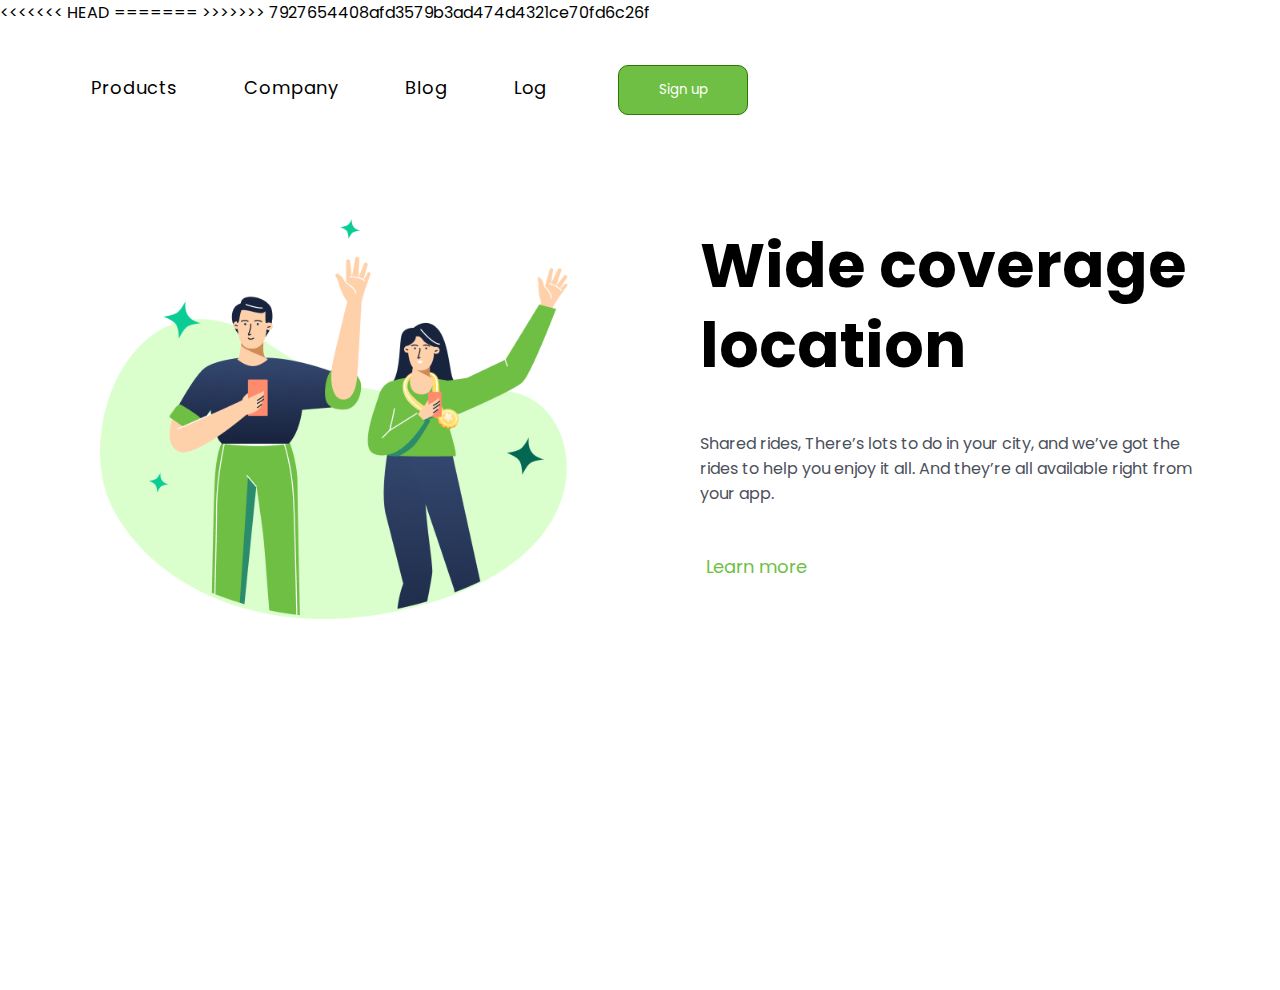
<file: DESAFIO CSS/index.html>
<!DOCTYPE html>
<html lang="pt-br">
<head>
    <meta charset="UTF-8">
    <meta name="viewport" content="width=device-width, initial-scale=1.0">
    <link rel="stylesheet" href="style-desafio.css">
<<<<<<< HEAD
    <title>Desafio CSS1 223</title>
=======
    <title>Desafio CSS1 -- 122 </title>
>>>>>>> 7927654408afd3579b3ad474d4321ce70fd6c26f
    <link rel="preconnect" href="https://fonts.googleapis.com">
<link rel="preconnect" href="https://fonts.gstatic.com" crossorigin>
<link href="https://fonts.googleapis.com/css2?family=Poppins:ital,wght@0,100;0,200;0,300;0,400;0,500;0,600;0,700;0,800;0,900;1,100;1,200;1,300;1,400;1,500;1,600;1,700;1,800;1,900&display=swap" rel="stylesheet">
</head>
<body>
    <header>
        <a href="" class="link-header">Products</a>
        <a href="" class="link-header">Company</a>
        <a href="" class="link-header">Blog</a>
        <a href="" class="link-header">Log</a>
        <button class="sg">Sign up</button>
    </header>
    <main>
        <img src="./(Positive) Congratulation You get 40 point for your ride.png" alt="img-logo">
    </main>
        <section>
        <h1>Wide coverage location</h1>
            <p>Shared rides, There’s lots to do in your city, and we’ve got the rides to help you enjoy it all. And they’re all available right from your app.</p>
            <button class="sgg">Learn more</button>
    </section>
</body>
</html>
</file>
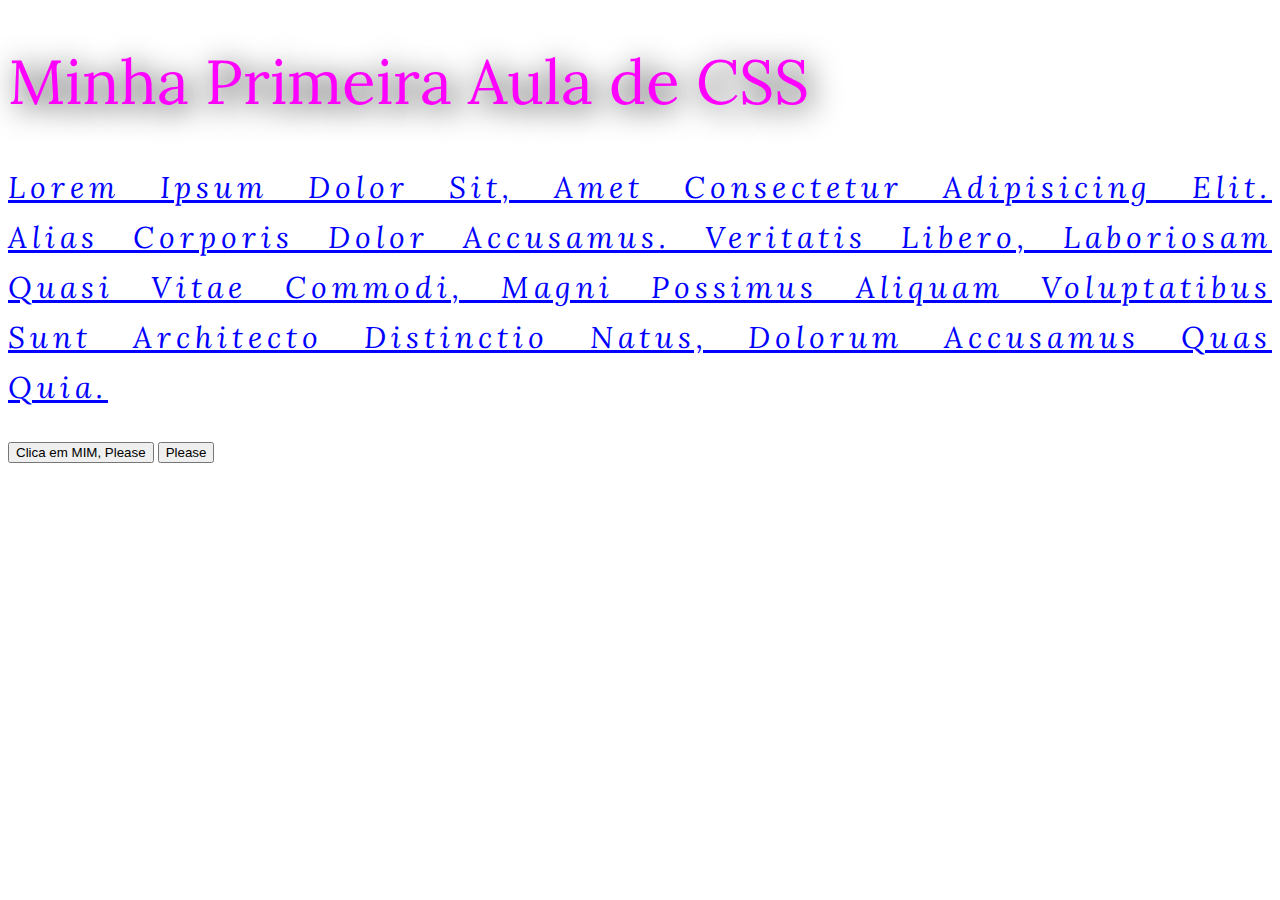
<file: Exercises/index.html>
<!DOCTYPE html>
<html lang="pt-br">

<head>
    <meta charset="UTF-8">
    <meta name="viewport" content="width=device-width, initial-scale=1.0">
    <title>Css</title>
    <link rel="stylesheet" href="style.css">
    <link rel="preconnect" href="https://fonts.googleapis.com">
<link rel="preconnect" href="https://fonts.gstatic.com" crossorigin>
<link href="https://fonts.googleapis.com/css2?family=Lora:ital,wght@0,400..700;1,400..700&family=Poppins:ital,wght@0,100;0,200;0,300;0,400;0,500;0,600;0,700;0,800;0,900;1,100;1,200;1,300;1,400;1,500;1,600;1,700;1,800;1,900&family=Sigmar&display=swap" rel="stylesheet">
</head>

<body>

    <h1>
        Minha Primeira Aula de CSS
    </h1>
    <p>
        Lorem ipsum dolor sit, amet consectetur adipisicing elit. Alias corporis dolor accusamus. Veritatis libero,
        laboriosam quasi vitae commodi, magni possimus aliquam voluptatibus sunt architecto distinctio natus,
        dolorum accusamus quas quia.
    </p>


    <button>Clica em MIM, Please</button>
    <button>Please</button>

</body>

</html>
</file>
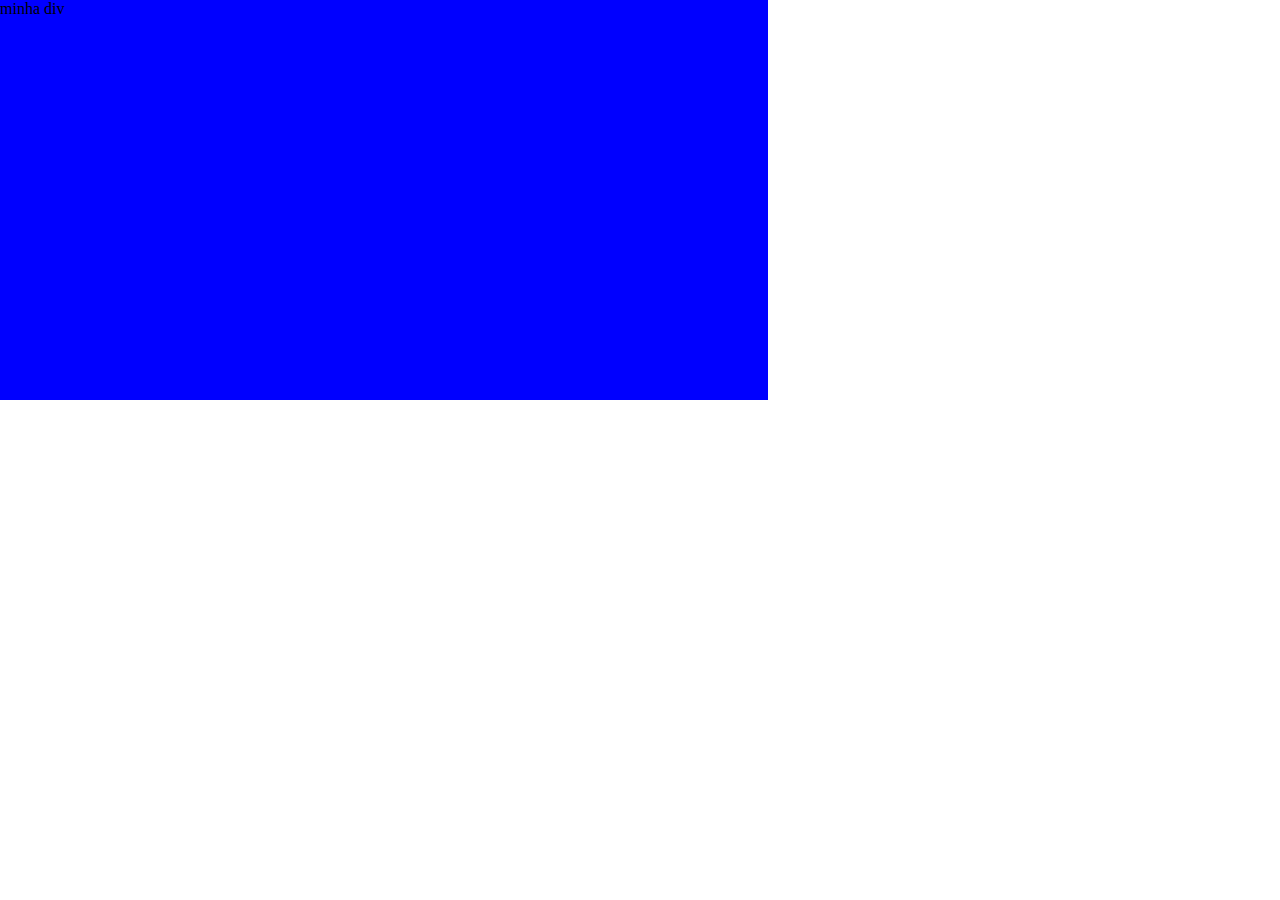
<file: Exercises/CALC.html>
<!DOCTYPE html>
<html lang="en">
<head>
    <meta charset="UTF-8">
    <meta name="viewport" content="width=device-width, initial-scale=1.0">
    <title>Calc</title>
    <link rel="stylesheet" href="style-calc.css">
</head>
<body>
 
    <div class="blues">minha div</div>
    
   
</body>
</html>
</file>
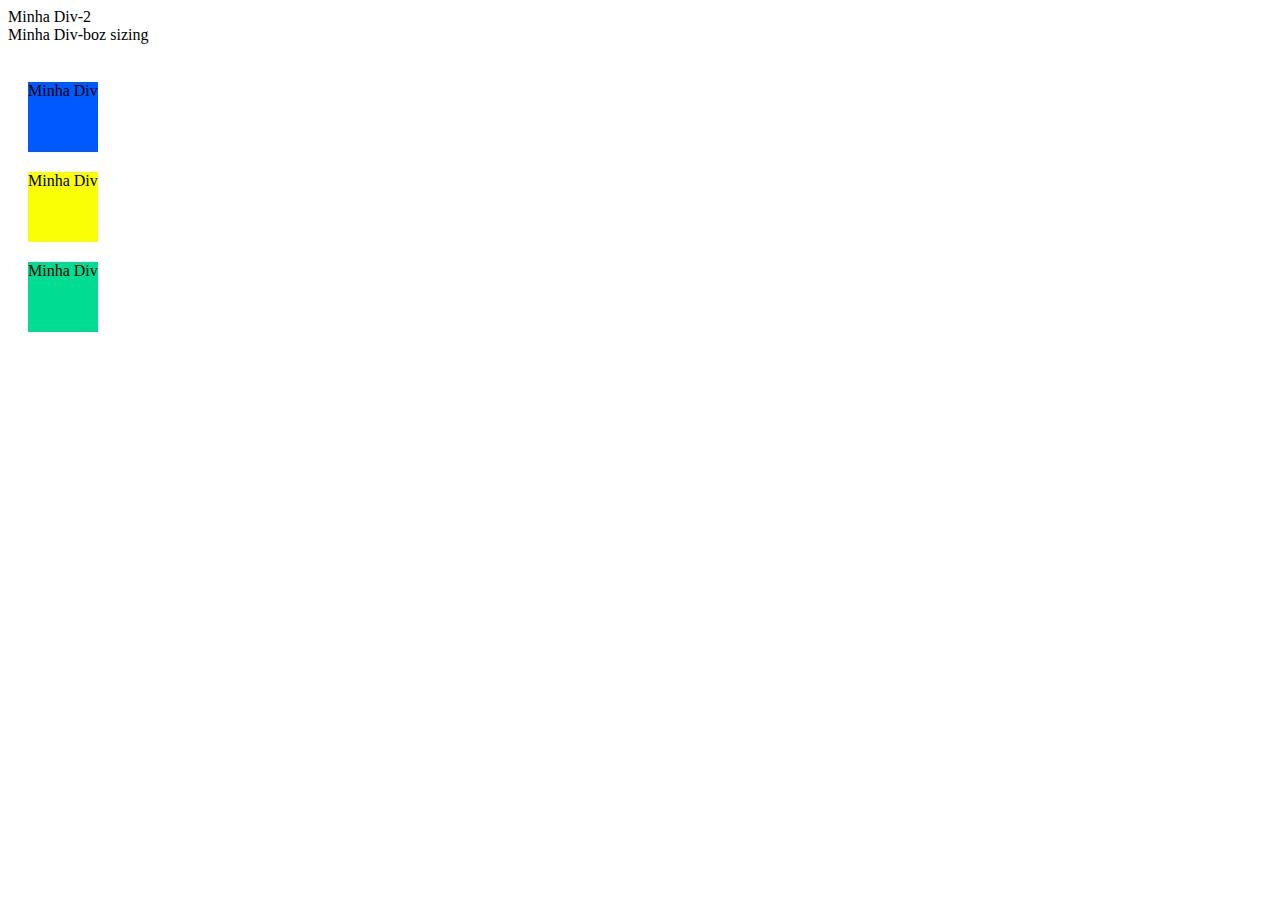
<file: Exercises/index2.html>
<!DOCTYPE html>
<html lang="en">
<head>
    <meta charset="UTF-8">
    <meta name="viewport" content="width=device-width, initial-scale=1.0">
    <title>Css</title>
    <link rel="stylesheet" href="style2.css">
</head>
<body>
    <div class="box1>
        Minha Div1
    </div>

    <div class="box2">
        Minha Div-2
    </div>

    <div class="box3">
        Minha Div-boz sizing
    </div>
    <br>

    <div class="box">
        Minha Div
    </div> 

    <div class="box box5">
        Minha Div
    </div>

    <div class="box box6">
        Minha Div
    </div>
    
</body>
</html>
</file>
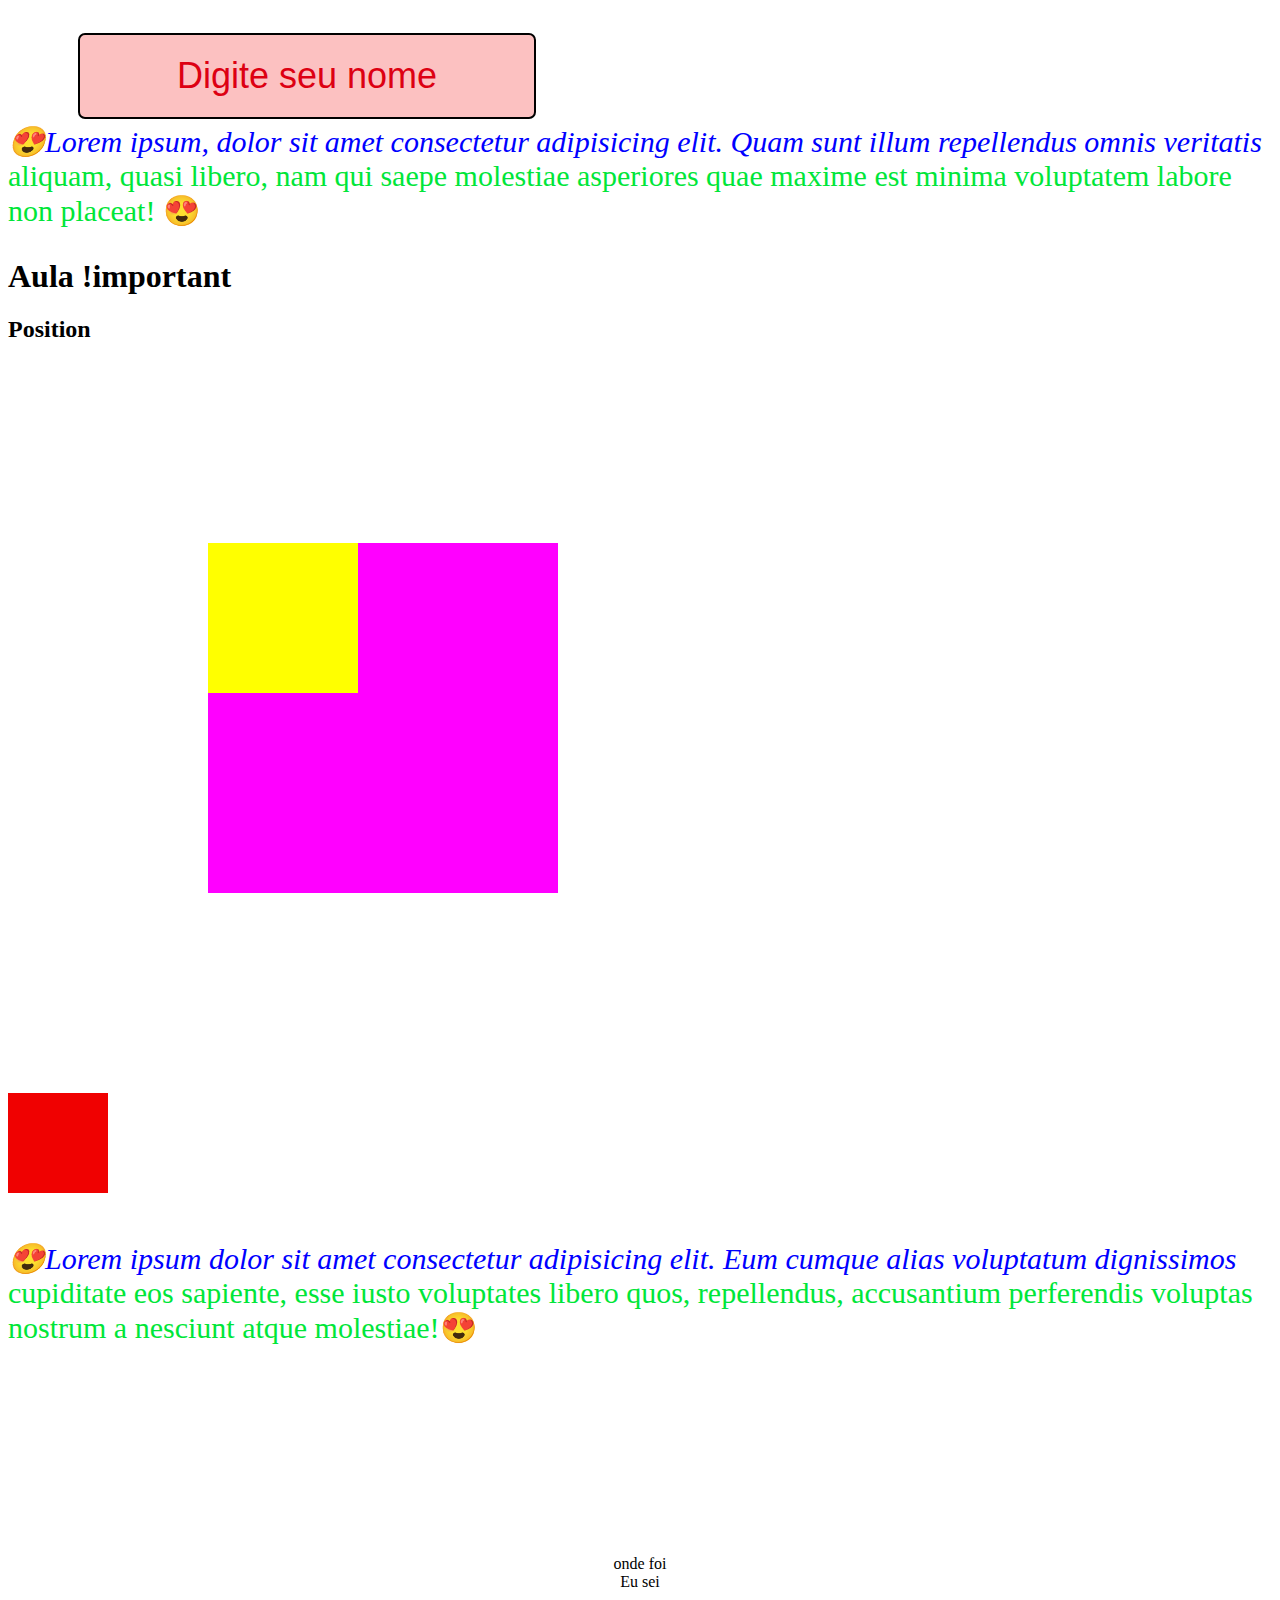
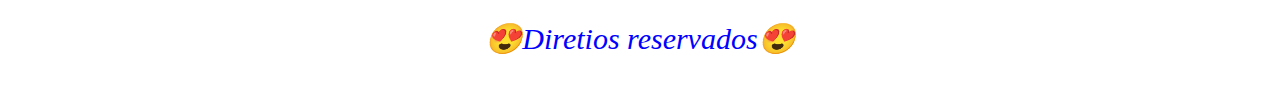
<file: Exercises/prática.html>
<!DOCTYPE html>
<html lang="pt-br">

<head>
    <meta charset="UTF-8">
    <meta name="viewport" content="width=device-width, initial-scale=1.0">
    <title>CSS prática</title>
    <link rel="stylesheet" href="prática.css">
</head>

<body>
    <input type="text" placeholder="Digite seu nome" >
    <p>Lorem ipsum, dolor sit amet consectetur adipisicing elit. Quam sunt illum repellendus omnis veritatis aliquam, quasi libero, nam qui saepe molestiae asperiores quae maxime est minima voluptatem labore non placeat!
    </p>
    <h1>Aula !important </h1>
    
    <h2>Position</h2>
    <div class="Dad">
        <div class="Son">
        </div>

    </div>
    <div class="tananan">

    </div>

<br>

    <div>


 <P>Lorem ipsum dolor sit amet consectetur adipisicing elit. Eum cumque alias voluptatum dignissimos cupiditate eos sapiente, esse iusto voluptates libero quos, repellendus, accusantium perferendis voluptas nostrum a nesciunt atque molestiae!</P>
    </div>
<br>
<br>
<br>
<br>
<br>
<br>
<br>
<br>
<br>
<br>

    <footer>
 onde foi 
 <br>
 Eu sei

<P>Diretios reservados</P>
    </footer>
</body>

</html>
</file>
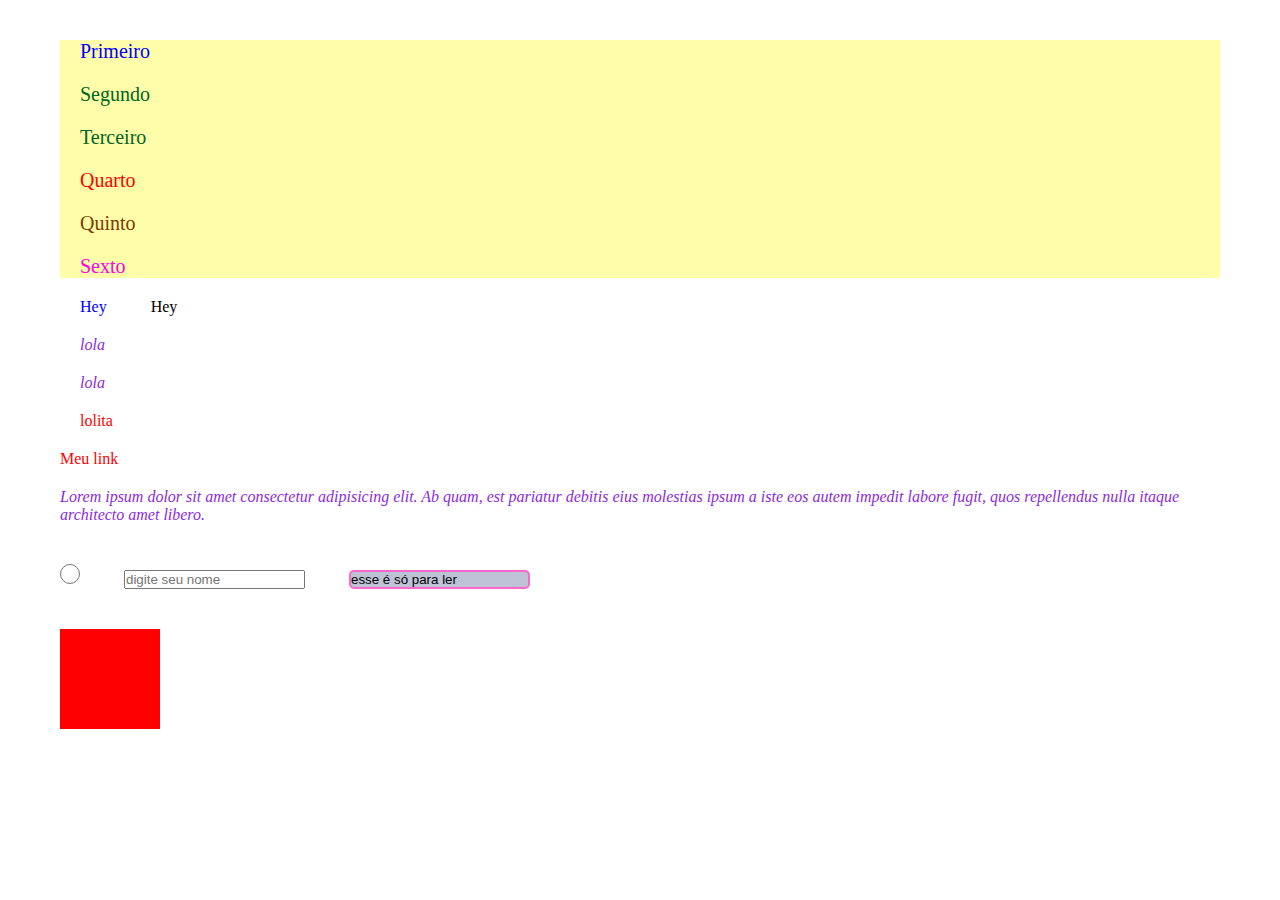
<file: Exercises/pseudoclasses.html>
<!DOCTYPE html>
<html lang="en">
<head>
    <meta charset="UTF-8">
    <meta name="viewport" content="width=device-width, initial-scale=1.0">
    <title>PClasses</title>
    <link rel="stylesheet" href="pclasses.css">
</head>
<body>
    <ul>
        <li>Primeiro</li>
        <li>Segundo</li>
        <li>Terceiro</li>
        <li>Quarto</li>
        <li>Quinto</li>
        <li class="ull">Sexto</li>
    </ul>

    <div> 
        <span>Hey</span>
        <span>Hey</span>
        <p>lola</p>
        <p>lola</p>
        <p class="not">lolita</p>
    </div>
    <a href="#idf9349">Meu link</a>
    <p>Lorem ipsum dolor sit amet consectetur adipisicing elit. Ab quam, est pariatur debitis eius molestias ipsum a iste eos autem impedit labore fugit, quos repellendus nulla itaque architecto amet libero.</p>
    <input class="radio"  type="radio" >
    <input class="text" type="text" placeholder="digite seu nome">
    <input class="read" value="esse é só para ler" readonly>
    <div class="container"></div>
</body>
</html>
</file>
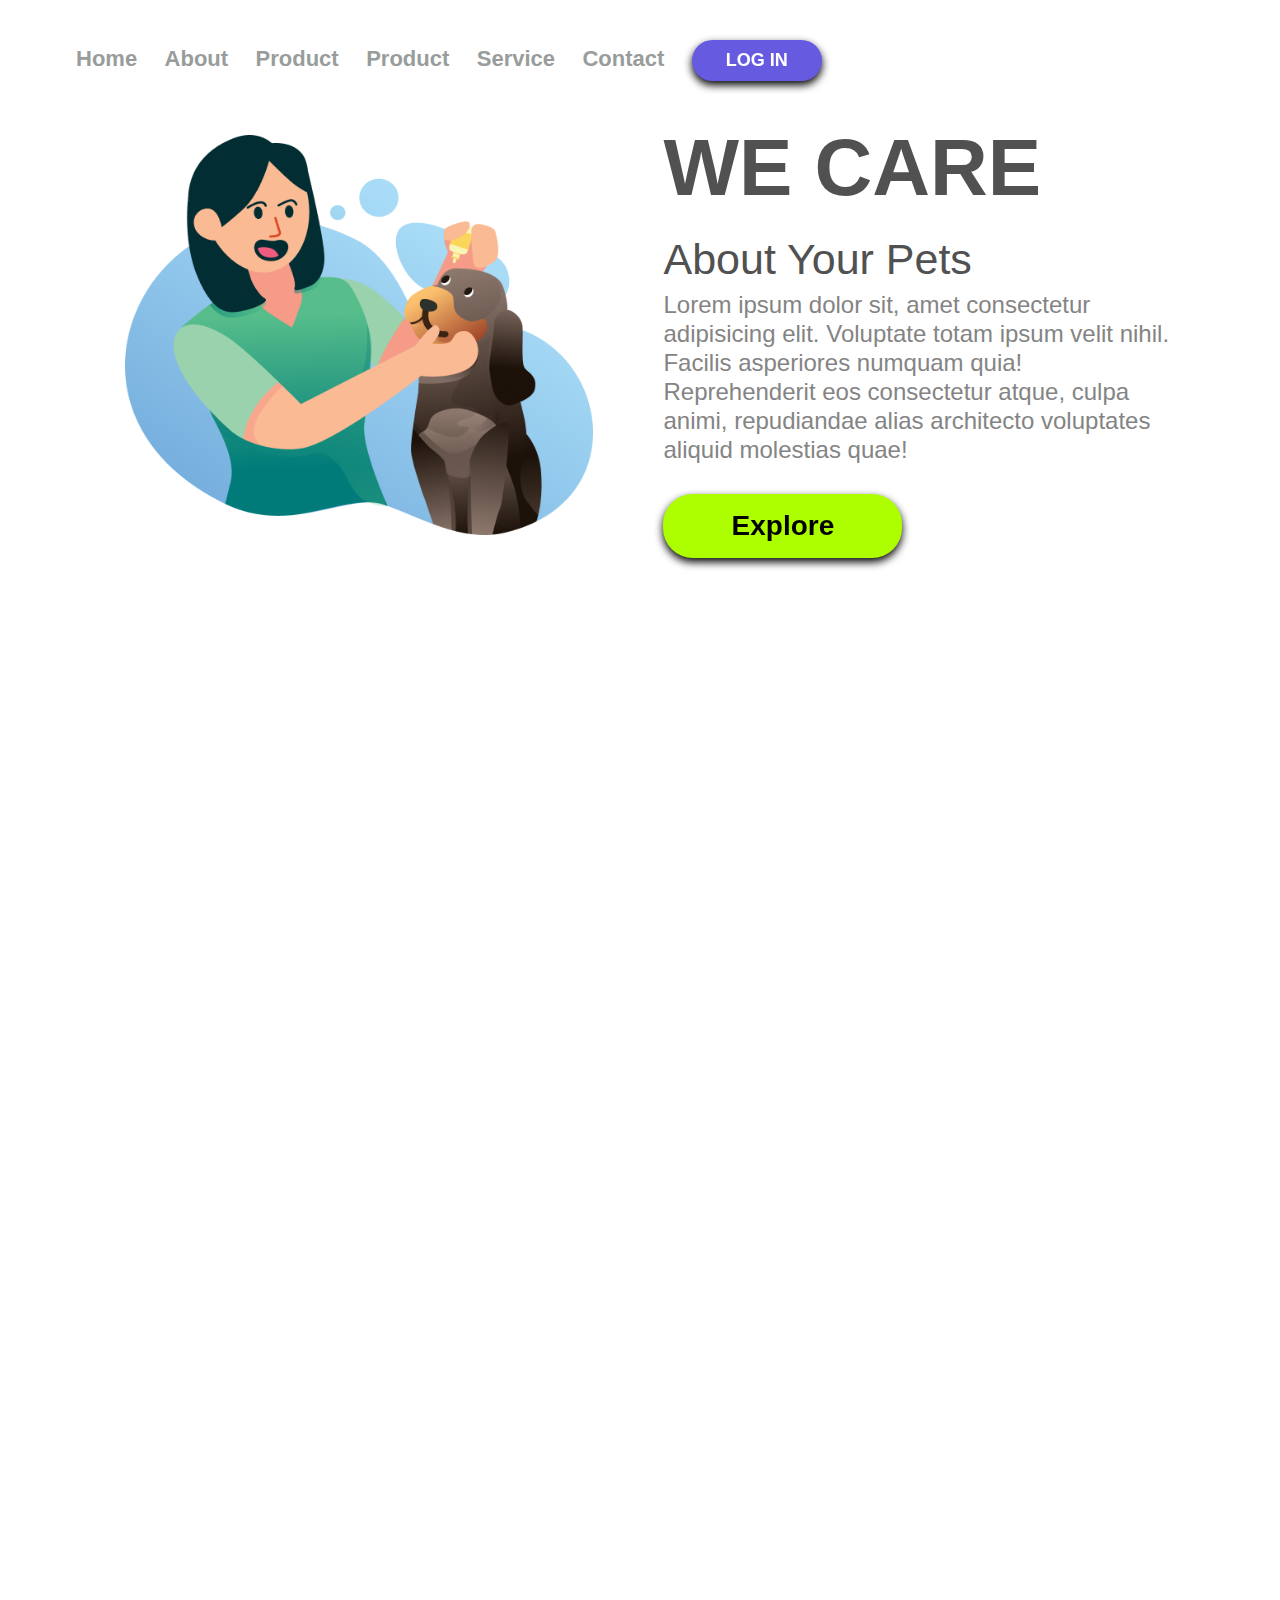
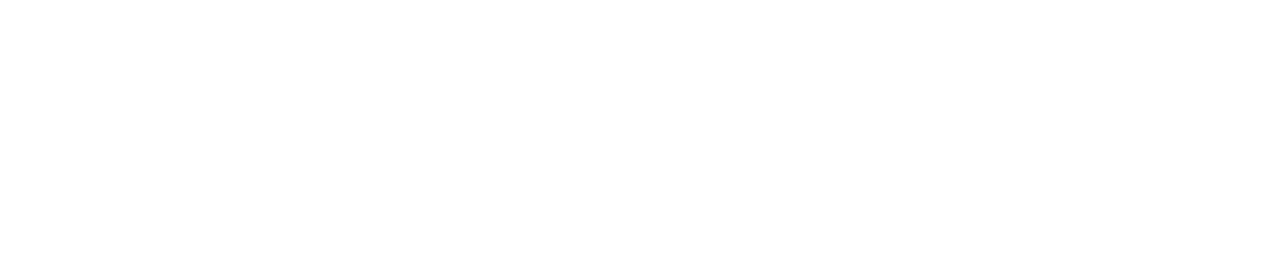
<file: Projetos CSS/index1.html>
<!DOCTYPE html>
<html lang="pt-br">

<head>
    <meta charset="UTF-8">
    <meta name="viewport" content="width=device-width, initial-scale=1.0">
    <title>We Care</title>
    <link rel="stylesheet" href="style1.css">
    <link rel="preconnect" href="https://fonts.googleapis.com">
    <link rel="preconnect" href="https://fonts.gstatic.com" crossorigin>
    <link
        href="https://fonts.googleapis.com/css2?family=Lora:ital,wght@0,400..700;1,400..700&family=Montserrat:ital,wght@0,100..900;1,100..900&family=Poppins:ital,wght@0,100;0,200;0,300;0,400;0,500;0,600;0,700;0,800;0,900;1,100;1,200;1,300;1,400;1,500;1,600;1,700;1,800;1,900&family=Sigmar&display=swap"
        rel="stylesheet">
</head>

<body>
    <header>
        <a href="" class="link-header">Home</a>
        <a href="" class="link-header">About</a>
        <a href="" class="link-header">Product</a>
        <a href="" class="link-header">Product</a>
        <a href="" class="link-header">Service</a>
        <a href="" class="link-header">Contact</a>
        <button class="button-header">LOG IN</button>

    </header>

    <main>
        <img src="./IMG/Illustration 2.png" alt="logo" class="logo">
    </main>

        <section>

            
            <h1>WE CARE</h1>
            <h2>About Your Pets</h2>
            <p>Lorem ipsum dolor sit, amet consectetur adipisicing elit. Voluptate totam ipsum velit nihil. Facilis
                asperiores numquam quia! Reprehenderit eos consectetur atque, culpa animi, repudiandae alias architecto
                voluptates aliquid molestias quae!</p>

            <button>Explore</button>
        </section>
   
    

</body>

</html>
</file>
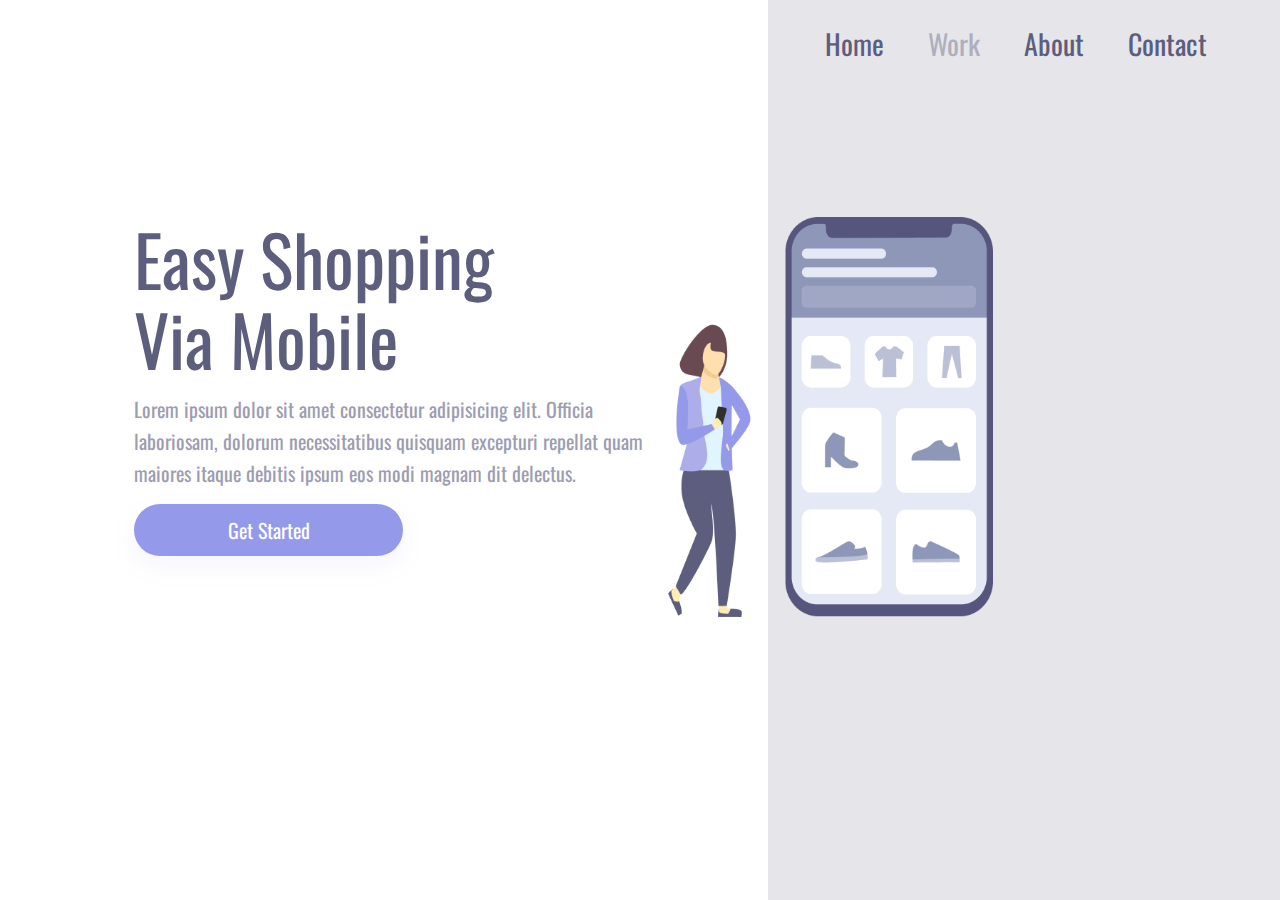
<file: Projetos CSS/index2.html>
<!DOCTYPE html>
<html lang="en">

<head>
    <meta charset="UTF-8">
    <meta name="viewport" content="width=device-width, initial-scale=1.0">
    <title>Projeto 2</title>
    <link rel="stylesheet" href="style2.css">
    <link rel="preconnect" href="https://fonts.googleapis.com">
    <link rel="preconnect" href="https://fonts.gstatic.com" crossorigin>
    <link
        href="https://fonts.googleapis.com/css2?family=Lora:ital,wght@0,400..700;1,400..700&family=Montserrat:ital,wght@0,100..900;1,100..900&family=Oswald:wght@200..700&family=Poppins:ital,wght@0,100;0,200;0,300;0,400;0,500;0,600;0,700;0,800;0,900;1,100;1,200;1,300;1,400;1,500;1,600;1,700;1,800;1,900&family=Sigmar&display=swap"
        rel="stylesheet">
</head>

<body>
    <div class="grupo">
    <section class="container-left">
        <h1>Easy Shopping Via Mobile</h1>
        <p>Lorem ipsum dolor sit amet consectetur adipisicing elit. Officia laboriosam, dolorum necessitatibus quisquam
            excepturi repellat quam maiores itaque debitis ipsum eos modi magnam dit delectus.</p>
        <button>Get Started</button>
    </section>

    <section class="container-right">
        <header>
            <a href="">Home</a>
            <a href="">Work</a>
            <a href="">About</a>
            <a href="">Contact</a>
        </header>
        <img src="./Illustration-3-3.png" alt="img-section">
    </section>
</div>
</body>

</html>
</file>
<file: DESAFIO CSS/style-desafio.css>
* {
    margin: 0;
    padding: 0;
    box-sizing: border-box;
    font-family: Poppins;
}

header {
    margin: 40px 0px 144px 76px;

}

.link-header {
    font-size: 18px;
    line-height: 10px;
    font-weight: 400;
    padding: 15px;
    text-decoration: none;
    cursor: pointer;
    color: #000;
    margin-right: 32px;
    text-align: center;
    letter-spacing: 0.875px;
}

.sg {
    width: 130px;
    height: 50px;
    border-radius: 10px;
    background-color: #6fbf44;
    border: 1px solid #2a7900;
    color: #fff;
    font-weight: 400;
    margin-left: 20px;
    line-height: 24px;
    cursor: pointer;
}
.sg:hover {
    background: #266802;
    transition: 1.5s;
}

img {
    height: 400px;
    margin-left: 100px;
    margin-top: -40px;
    display: inline-block;
}

section {
    margin: 0px 30px 0px 700px;
    transform: translateY(-400px);
    display: inline-block;

}

h1 {
    font-weight: 700;
    font-size: 62px;
    line-height: 80px;
}

p {
    height: 99px;
    width: 493px;
    top: 553px;
    left: 801px;
    margin-top: 45px;
    margin-bottom: 13px;
    color: #4B505a;
    font-weight: 400;
}

.sgg {
    width: 132px;
    height: 47px;
    border-radius: 10px;
    border: none;
    background: transparent;
    color: #6fbf44;
    cursor: pointer;
    font-weight: 500px;
    font-size: 18px;
    line-height: 37px;
    letter-spacing: 0px;
    margin-left: -10px;
}
.sgg:hover {
    background: #e7edfc;
    color: #59ff00;
    font-size: 20px;
    height: 50px;
    width: 144px;
    transition: 1.5s;
}

@media only screen and (max-width : 800px) { 
header {
    display: none;
}
 

   main { 
    display: flex;
    flex-direction: column;
    align-items: center; 
    text-align: center;
    gap: 5px;
}

section {
    text-align: center;
    margin: 10px auto;
    width: 80%;
    display: block;
    margin-bottom: 30px;
      
}

h1 {
    font-size: 30px;
    margin-top: -200px;
    text-align: center;
    width: 100%; 
    height: auto;
    line-height: 30px;
    margin-bottom: 10px ;
}

p {
    margin-top: 10px;
    font-size: 18px;
    margin-bottom: 15px;
    width: 100%; 
    height: auto;
}
.sgg {

}

img {
    width: 70%;
    height: auto;
    margin-top: 450px;
    margin-left: 0px;
}
}
</file>
<file: Exercises/style.css>
h1 {
    color: #ff00ff;
    font-size: 62px;
    font-family: lora, sans-serif;
    font-weight: lighter;
    text-shadow: 5px 5px 30px #000000;
    */ sombras no texto: horizontal "5px", vertical "5px", sólido ou esfumaçado "30px" e por último a cor. */
}

p {
    */ Troca a cor da fonte */ color: blue;
    */ Troca o tamanho da fonte */ font-size: 30px;
    */ Troca a grossura da fonte */ font-weight: 300;
    */ diz qual a fonte */ font-family: lora, sans-serif;
    */ Troca o estilo da fonte */ font-style: italic;
    */ Espaçamento ntre as linhas da fonte */ line-height: 50px;
    */ Espaçamento entre letras da fonte */ letter-spacing: 5px;
    */ Espaçamento entre palavras da fonte */ word-spacing: 20px;
    */ Alinhamento do texto */ text-align: justify;
    */ Deixa as letras maiúscula ou minúscula,
    ou só as primeiras maiúscula */ text-transform: capitalize;
    */ Coloca uma decoração no texto,
    linhas etc */ text-decoration: underline;
}

p {
    color: blue;
    font-size: 30px;
    font-weight: 300;
    font-family: lora, sans-serif;
    font-style: italic;
    line-height: 50px;
    letter-spacing: 5px;
    word-spacing: 20px;
    text-align: justify;
    text-transform: capitalize;
    text-decoration: underline;
} }
</file>
<file: Exercises/style-calc.css>
*{
    margin: 0;
    padding: 0;
    box-sizing: border-box;
}

.blues {
    background: blue;
    width: calc((50%) + 10% );
    height: calc((100vh - 100px) /2) ;
    
}
</file>
<file: Exercises/style2.css>
* {
    box-sizing: content-box
}


.box1 {
    width: 90px;
    height: 90px;
    background: #ff0493;
    margin: 20px;
}

.box2 {
    width: 50px;
    height: 50px;
    background: #ff45f434;
    margin: 60px;
    padding: 60px 30px;
}


/*
 Atalho 1 margin e padding: 10px 20px 10px 20px relógio: os 4 valores em uma linha só: top - right - bottom - left (cima - direita - baixo - esquerda) */
/*
Atalho 2 margin e padding: 10px 50px 10px dica relógio: os 3 valores em uma linha só: top - right e left - bottom (cima - direita e esquerda - baixo) 

Atalho 3 margin e padding: 10px 50px dica relógio: os 2 valores em uma linha só: top e bottom - right e left (cima e baixo - direita e esquerda)
*/

/* box sizing */

b
.box3 {
    width: 100px;
    height: 100px;
    background: #ff0493;
    padding: 150px;
    border: 20px solid #508884;
}

.box {
    background-color: #0059ff;
    height: 70px;
    width: 70px;
    margin: 20px;
    
}

.box5 {
    background-color: #fbff06;

}

.box6 {
    background-color: #00dd93;
}
</file>
<file: Exercises/prática.css>
.Dad {
    width: 350px;
    height: 350px;
    background-color: #ff00ff;
    margin: 200px;
    position: sticky;
    top: 30px;
   
}
.Son {
    width: 150px;
    height: 150px;
    background-color: #ff0f
 }
 .tananan {
    background-color: #f00101;
    height: 100px;
    width: 100px;
    
    
 }
 footer {
     top: 2000px;
     text-align: center;
 }

 input {
    position: relative;
    left: 70px;
    top: 25px;
    width: 450px;
    height: 80px;
    text-align: center;
    font-size: 36px;
    color: #0111f0;
    border: 2px solid rgb(0, 0, 0);
    border-radius: 7px;
    background-color: #fcc1c1;
 }
 input::placeholder {
    color: rgb(221, 0, 18);
    border-radius: 7px;
 }

 p {
    color: rgb(0, 230, 57);
    font-size: 30px;
 }

 p::first-line {
    color: blue;
    font-style: italic;
 }
 p::after , p::before {
    content:"😍";
 }
</file>
<file: Exercises/pclasses.css>
* {
    margin: 20px;
    padding: 0;
    box-sizing: border-box;
}

a {
    color: red;
    text-decoration: none;
}

a:visited {
    color: rgb(0, 255, 42);

}

/* p {
    color: blue;
}
p:hover {
    color: red;
} */

.radio:enabled {
    height: 20px;
    width: 20px;
}

.radio:checked {
    height: 50px;
    width: 50px;
}

.text:focus {
    border: 2px solid red;
    outline: none;
}

.read:read-only {
    outline: none;
    border: 2px solid rgb(252, 103, 202);
    border-radius: 5px;
    background-color: rgb(189, 194, 214);
}

.container {
    width: 100px;
    height: 100px;
    background: pink;
}

.container:empty

/*quando está vazio*/
    {
    background-color: red;
}

li {
    list-style-type: none;
    font-size: 20px;
}

li:first-child {
    color: blue;
}

li:last-child {
    color: rgb(255, 0, 225);
}

span:first-of-type

/* (primeiro do tipo) */
    {
    color: blue;
}

p:last-of-type {
    color: red;
}

p:not(.not) {
    color: blueviolet;
    font-style: italic;
}

ul:not(.ull) {
    background-color: rgb(253, 253, 170);
    color: rgb(0, 101, 32);
}

li:nth-child(4) {
    color: red;
}

li:nth-last-child(2)

/*(de cima para baixo) */
    {
    color: rgb(129, 58, 0)
}
</file>
<file: Projetos CSS/style1.css>
* {
    font-family: monteserrat, sans-serif;
    margin: 0;
    padding: 0;
    box-sizing: border-box;
}

header {
    margin: 40px 0px 144px 76px;

}

.link-header {
    font-weight: 600;
    font-size: 22px;
    line-height: 29px;
    color: #989D9C;
    text-decoration: none;
    cursor: pointer;
    margin-right: 23px;
}

.button-header {
    background: #665ae1;
    border-radius: 20.5px;
    width: 130px;
    height: 41px;
    border: none;
    color: #ffff;
    font-size: 18px;
    font-weight: 600;
    line-height: 29px;
    cursor: pointer;
    transition: 1s;
}

.button-header:hover {
    background: #b074ff;
    transform: translateX(10px);
    transition: 2s;
}

.logo {
    width: 468px;
    height: 400px;
    margin-left: 125px;
    margin-top: -90px;
    margin-bottom: 500px;
    display: inline-block;
}

main {
    display: inline-block;
}

section {
    display: inline-block;
    margin-bottom: 800px;
    transform: translateY(-500px)
}

h1 {
    font-weight: 900;
    font-size: 80px;
    line-height: 122px;
    color: #515151;
}

h2 {
    font-weight: 500;
    font-size: 43px;
    line-height: 61px;
    color: #515151;
}

p {
    font-weight: 400;
    font-size: 24px;
    line-height: 29px;
    color: #848484;
    width: 515px;
    margin: 0px 0px 30px;
}

button {
    background: #adff00;
    cursor: pointer;
    width: 239px;
    height: 64px;
    border-radius: 30px;
    border: none;
    filter: drop-shadow(0px 4px 4px rgb(0, 0, 0));
    font-weight: 760;
    font-size: 28px;
    line-height: 34px;
    color: #000;
}

button:hover {
    background: rgb(238, 238, 238);
    transition: 2s;
}

section {
    margin-left: 66px;
}

@media only screen and (max-width : 800px) {
    header {
        display: none;
    }


    main {
        display: flex;
        flex-direction: column;
        align-items: center;
        text-align: center;
        gap: 10px;
        margin-top: 70px;
    }

    section {
        text-align: center;
        margin: 200px auto;
        width: 80%;
        display: block;
        margin-bottom: 30px;

    }

    h1 {
        font-size: 50px;
        margin-top: -190px;
        text-align: center;
        width: 100%;
        height: auto;
        line-height: 60px;
        margin-bottom: 10px;
    }

    h2 {
        text-align: center;
        font-size: 30px;
        line-height: 36px;
        width: 100%;
        height: auto;
        margin-bottom: 10px;

    }

    p {
        display: none;
    }


    .logo {
        width: 90%;
        height: auto;
        margin-top: 100px;
        margin-left: 0px;
    }
}
</file>
<file: Projetos CSS/style2.css>
* {
    margin: 0;
    padding: 0;
    box-sizing: border-box;
    font-family: Oswald;
    font-weight: 400;
}

.grupo {
    height: 100vh;
    width: 100vw;
}

.container-left {
    display: inline-block;
    width: 60%;
    margin-top: 17%;
    padding-left: 134px;
}

.container-right {
    display: inline-block;
    background-color: rgba(93, 93, 125, 0.16);
    height: 100vh;
    width: 40%;
    position: absolute;
}

img {
    position: relative;
    top: 17%;
    right: 100px;
    height: 400px;
}

h1 {
    color: #5d5d7d;
    font-size: 70px;
    width: 368px;
    line-height: 80px;
}

p {
    color: #5D5D7D;
    font-size: 20px;
    line-height: 32px;
    opacity: 60%;
    margin: 15px 0px;
    width: 540px;
}

button {
    width: 269px;
    height: 52px;
    background: #9499EA;
    box-shadow: 0px 10px 24px rgb(148, 153, 234, 0.0979959);
    border: none;
    border-radius: 30px;
    color: white;
    text-align: center;
    line-height: 36px;
    font-size: 20px;
    cursor: pointer;
}

button:hover {
    opacity: .8;
}

button:active {
    opacity: .5;
}

a {
    text-decoration: none;
    font-size: 28px;
    line-height: 40px;
    color: #5D5D7D;
    margin-right: 40px;
}

a:nth-child(2) {
    opacity: 40%;
}

a:hover {
    opacity: 0.4;
}

a:active {
    opacity: 0.8;
}

header {
    margin: 24px 0 0 57px;
}


@media screen and (max-width: 980px) {

    .container-left {
        width: 100%;
        height: 50%;
        padding: 0;
        margin: 0;
    }

    .container-right {
        display: block;
        height: auto;
        width: 100%;
        position: static;
        padding: 40px;
    }

    header { 
        display: none;
        /* display: block; 
        position: absolute;
        top: 5px;
        font-size: 30px; */
    }

    img {
        position: static;
        width: 70%;
    }

    h1 {
        font-size: 36px;
        line-height: 52px;
        width: auto;
        margin: 58px 50px 0 50px;
        text-align: center;
        
    }

    p {
        margin: 15px 40px;
        font-size: 14px;
        line-height: 24px;
        width: auto;
        text-align: center;
    }

    button {
        margin: 0px auto;
        display: block;
    }
}
</file>
